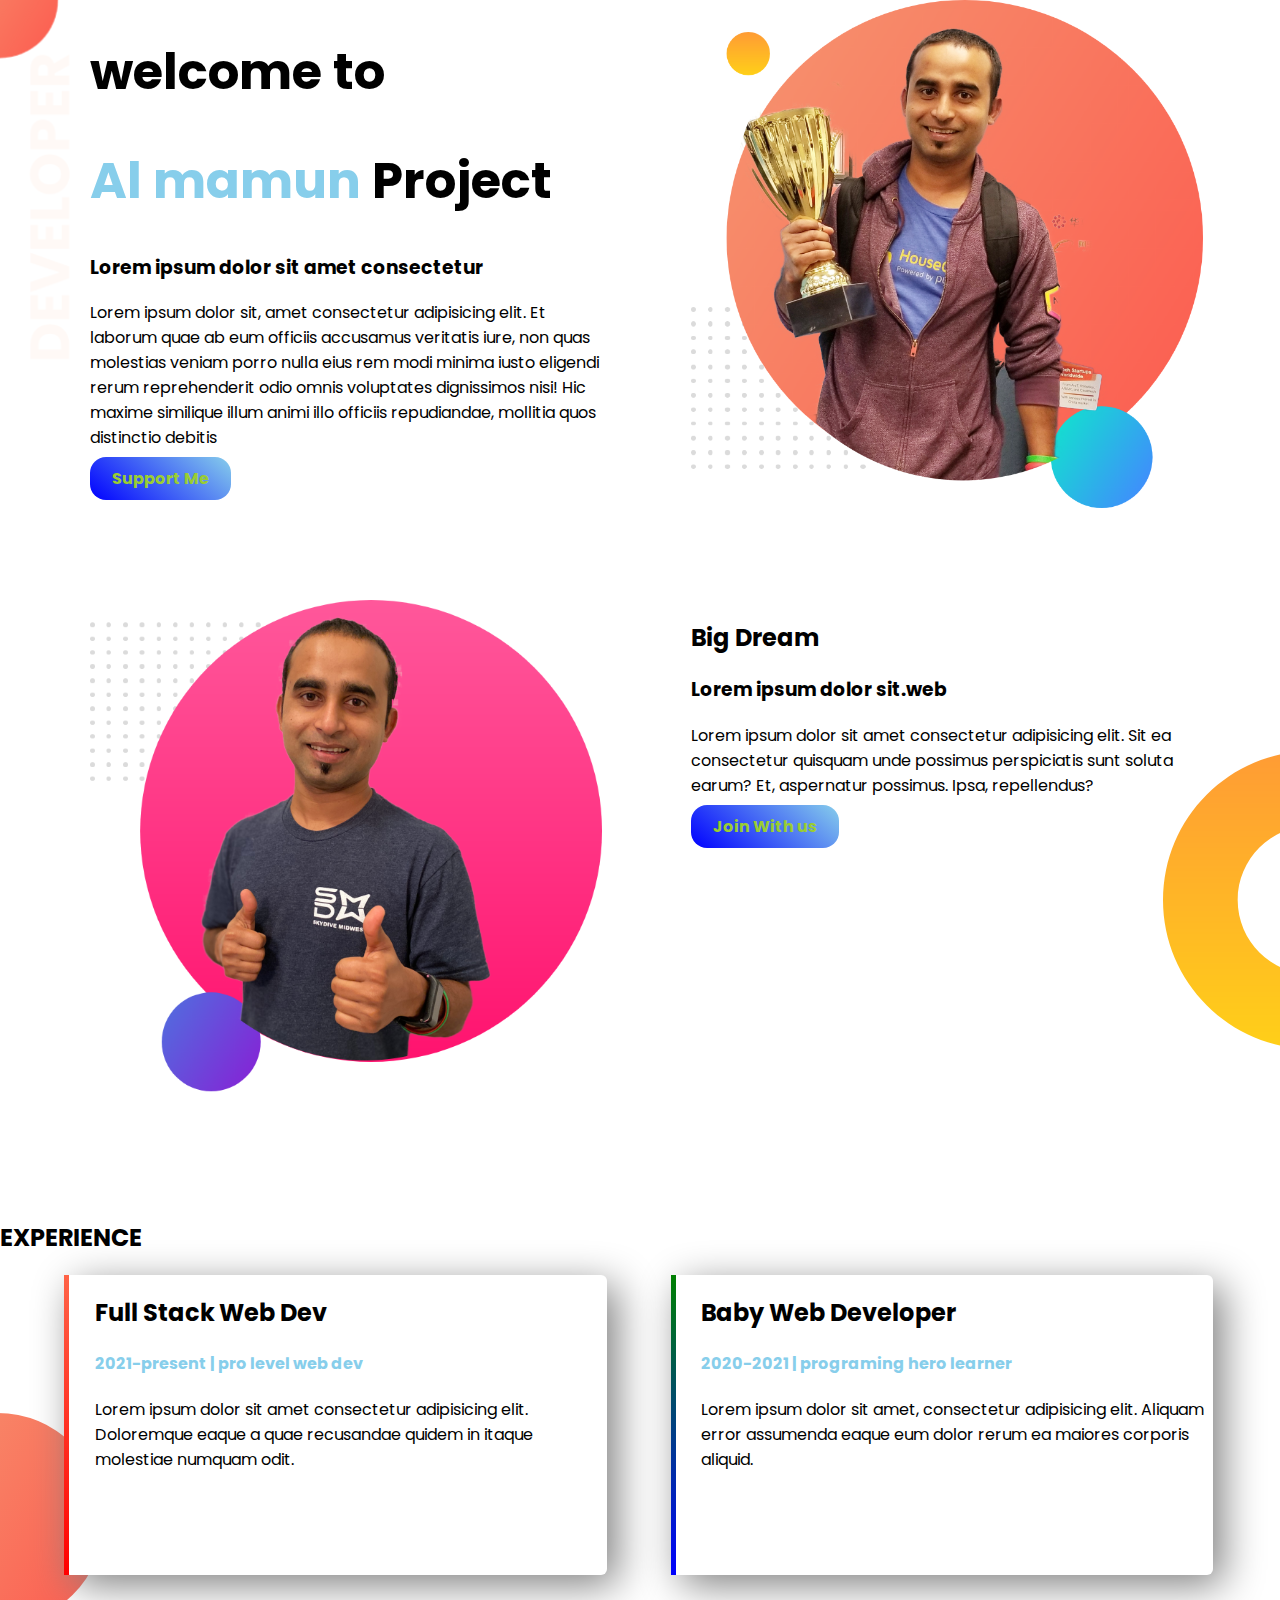
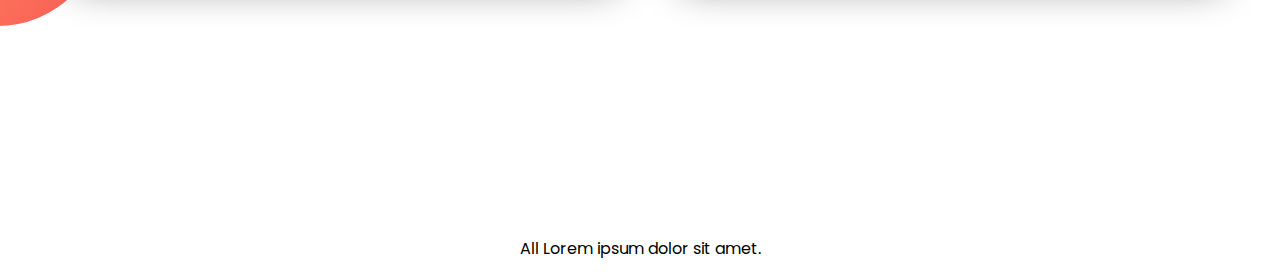
<file: index.html>
<!DOCTYPE html>
<html lang="en">
<head>
    <meta charset="UTF-8">
    <meta name="viewport" content="width=device-width, initial-scale=1.0">
    <link rel="preconnect" href="https://fonts.gstatic.com">
    <link href="https://fonts.googleapis.com/css2?family=Poppins:wght@100;300&display=swap" rel="stylesheet">
    <title>My first portfolio</title>
    <link rel="stylesheet" href="style.css">
</head>
<body>
    <section class="top-banner">
    <div class="half-width">
        <h1>
            welcome to                              
        </h1>
        <h1>
            <span class="name-focus">Al mamun </span>Project
            
        </h1>
        <h3>Lorem ipsum dolor sit amet consectetur </h3>
        <p>Lorem ipsum dolor sit, amet consectetur adipisicing elit. Et laborum quae ab eum officiis accusamus veritatis iure, non quas molestias veniam porro nulla eius rem modi minima iusto eligendi rerum reprehenderit odio omnis voluptates dignissimos nisi! Hic maxime similique illum animi illo officiis repudiandae, mollitia quos distinctio debitis</p>
        <a class="support-button" href="https://ittihadbd.com/" target="_blank">Support Me </a>
    </div>
    <div class="half-width">
        <img src="images/jhankar.png" alt="">
    </div>
</section>
<section class="big-dream">
    <div class="half-width">
        <img src="images/jhankar2.png" alt="">
    </div>
    <div class="half-width">
        <h2>Big Dream</h2>
        <h3>Lorem ipsum dolor sit.web</h3>

        <p>Lorem ipsum dolor sit amet consectetur adipisicing elit. Sit ea consectetur quisquam unde possimus perspiciatis sunt soluta earum? Et, aspernatur possimus. Ipsa, repellendus?</p>
        <a class="support-button" href="https://ittihadbd.com/">Join With us</a>
    </div>
</section>
<section class="bottom-area">
    <h2>EXPERIENCE</h2>
    <div id="exp" class="half-width exp">
        <h2>Full Stack Web Dev</h2>
        <h4 class="name-focus">2021-present | pro level web dev</h4>
        <p>Lorem ipsum dolor sit amet consectetur adipisicing elit. Doloremque eaque a quae recusandae quidem in itaque molestiae numquam odit.</p>

    </div>
    <div id="exp1" class="half-width exp">
        <h2>Baby Web Developer</h2>
        <h4 class="name-focus">2020-2021 | programing hero learner</h4>
        <p>Lorem ipsum dolor sit amet, consectetur adipisicing elit. Aliquam error assumenda eaque eum dolor rerum ea maiores corporis aliquid.</p>

        
    </div>
</section>
<footer>
    <p>All Lorem ipsum dolor sit amet.</p>
</footer>
</body>
</html>
</file>
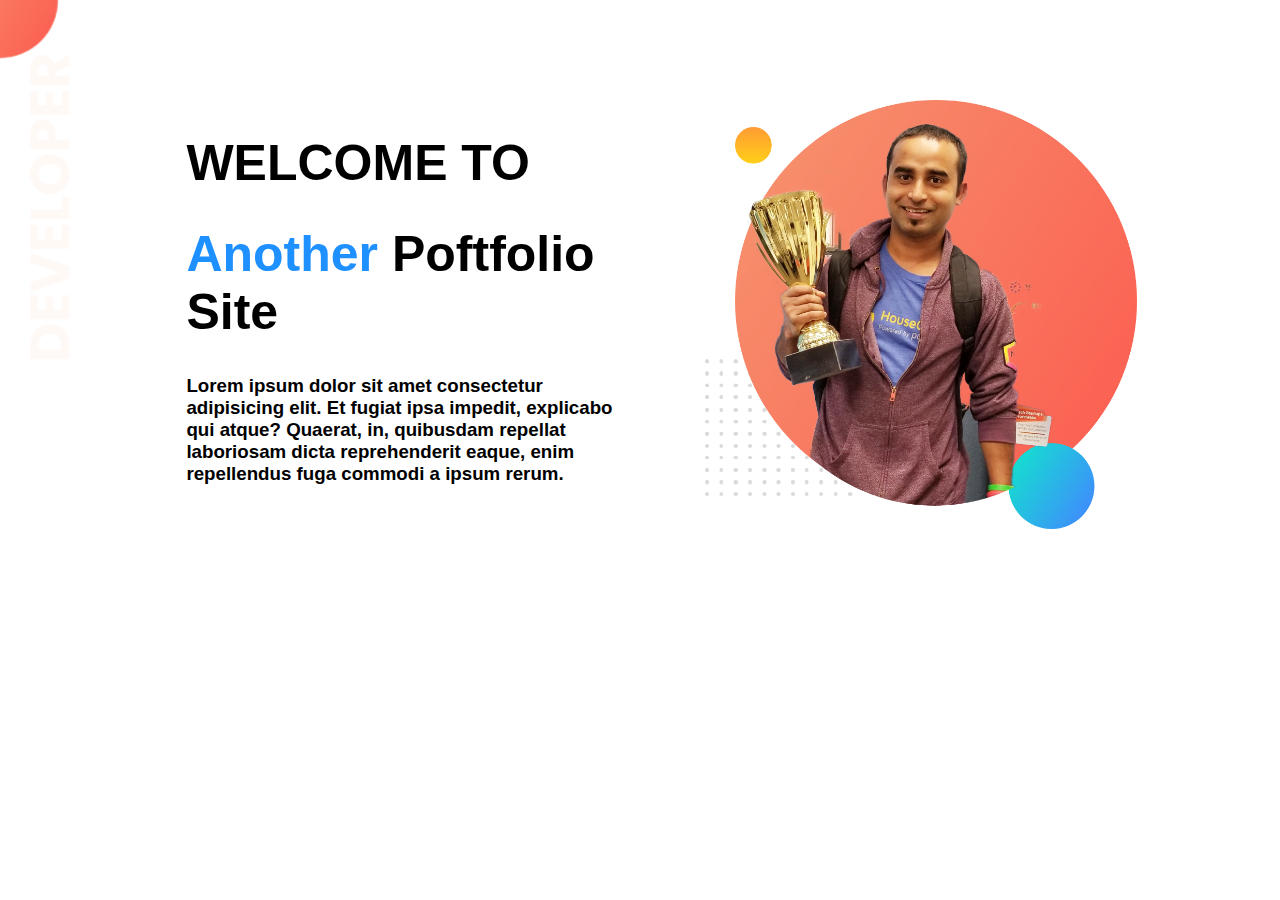
<file: practice.html>
<!DOCTYPE html>
<html lang="en">
<head>
    <meta charset="UTF-8">
    <meta name="viewport" content="width=device-width, initial-scale=1.0">
    <title>Another Portfolio</title>
    <link rel="stylesheet" href="practice.css">
</head>
<body>
    <section class="top">
        <div class="half-width">
            <h1>WELCOME TO</h1>
            <h1> <span class="focus">Another</span> Poftfolio Site</h1>
            <h3>Lorem ipsum dolor sit amet consectetur adipisicing elit. Et fugiat ipsa impedit, explicabo qui atque? Quaerat, in, quibusdam repellat laboriosam dicta reprehenderit eaque, enim repellendus fuga commodi a ipsum rerum.</h3>

        </div>
        <div class="half-width">
            <img src="images/jhankar.png" alt="">
        </div>
    </section>
</body>
</html>
</file>
<file: style.css>
body{
    font-family: 'Poppins', sans-serif;
    margin: 0;
}
section{
    height: 500px;
    padding-bottom: 100px;

}
.top-banner{
    background-image: url("images/top-banner.png");
    background-repeat: no-repeat;
}
h1{
    font-size: 50px;

}
.name-focus{
    color: skyblue;
    
}
.half-width{
    float: left;
    width: 40%;
    margin-left: 5%;
    padding-left: 2%;
}
.half-width img{
width: 100%;
}
.support-button{
    text-decoration: none;
    padding: 10px 22px;
    background-image: linear-gradient(40deg,blue,skyblue);
    border-radius: 16px;
    font-weight: 700;
    color: yellowgreen;
}
.big-dream{
    background-image: url("images/dream-bg.png");
    background-repeat: no-repeat;
    background-position: right;
}
.bottom-area{
    background-image: url("images/exp-bg.png");
    background-repeat: no-repeat;
    background-position: left;
}
.exp{
    box-shadow: 10px 10px 40px gray;
    height: 300px;
    border-left: 5px solid;
    border-radius: 6px;
    background-color: white;

}
#exp{
    border-image: linear-gradient(180deg,tomato,red);
    border-image-slice: 1;
    
    
}
#exp1{
    border-image: linear-gradient(180deg,green,blue);
    border-image-slice: 1;
}
footer p{
    text-align: center;
}
</file>
<file: practice.css>
body{
    margin: 0;
    font-family: Verdana, Geneva, Tahoma, sans-serif;

    }
    .top{
        background-image: url("images/top-banner.png");
        height: 500px;
        padding: 100px;
        background-repeat: no-repeat;

    }
    h1{
        font-size: 50px;
        font-weight: 600;

    }
    .focus{
        color: dodgerblue;

    }

.half-width{
    float: left;
    margin-left: 5%;
    padding-left: 3%;
    width: 40%;

}
.half-width img{
    width: 100%;
}
</file>
